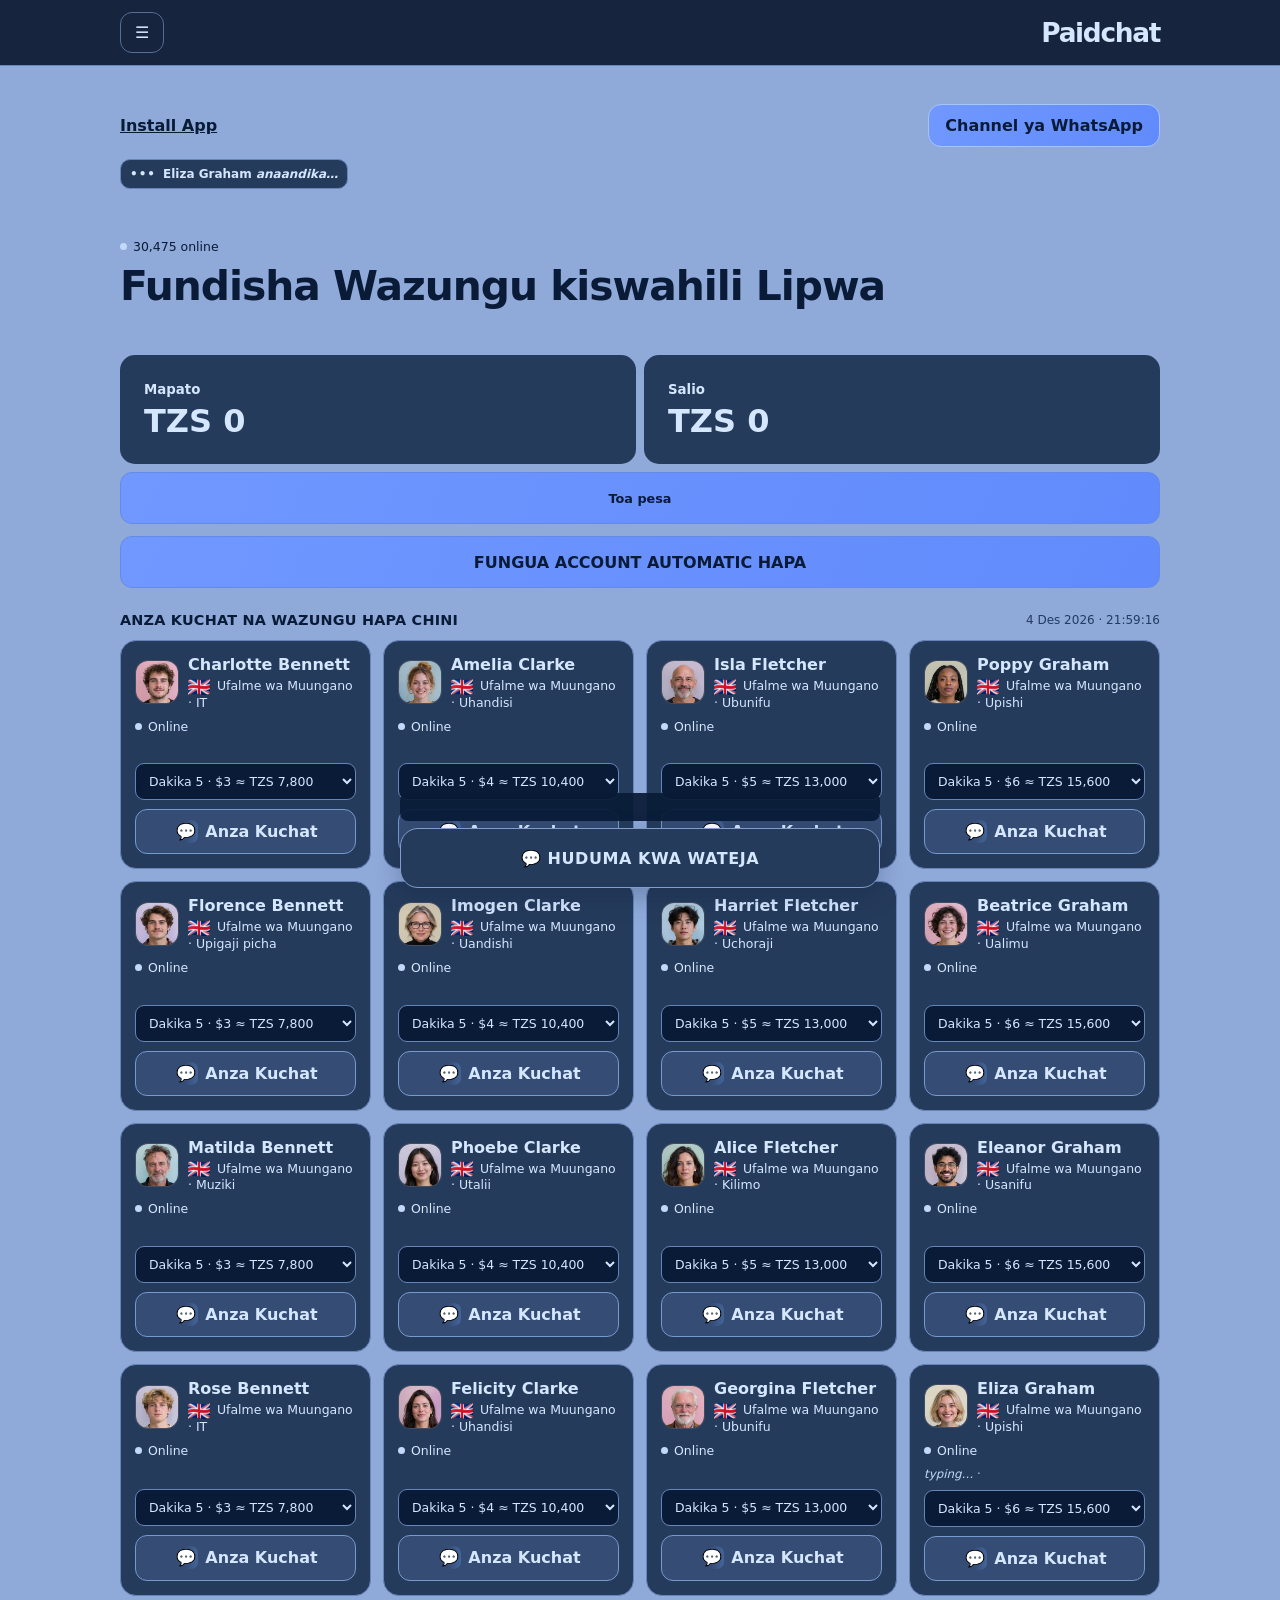
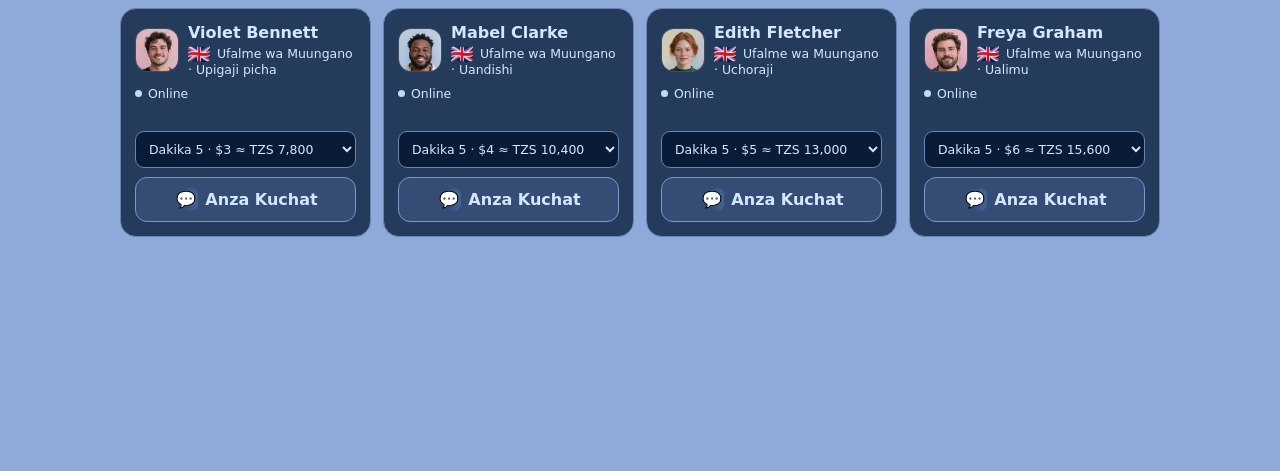
<file: index.html>
<!doctype html>
<html lang="sw">
<head>
<meta charset="utf-8"><meta name="viewport" content="width=device-width,initial-scale=1">
<meta name="theme-color" content="#16243d">
  <title>PaidChat | Mazoezi ya Kiswahili</title>
<meta name="description" content="PaidChat ni mfumo maalumu ambao umethibitishwa rasmi kwaajili ya kuchat na wazungu na kulipwa ,mazungumzo yanafanyika kwa lugha ya kiswahili">
<link rel="icon" type="image/png" href="/favicon.png">
<link rel="canonical" href="https://paidchat.site/">
<link rel="manifest" href="app.webmanifest"><link rel="stylesheet" href="style.css?v=22.2">
<link rel="apple-touch-icon" href="icon-192.png"><script src="roster.js" defer></script><script src="app.js" defer></script>
<link rel="stylesheet" href="/paidchat-theme.css?v=22.2">
</head>
<body>
<header><button id="menu" aria-label="Fungua menyu" aria-expanded="false">☰</button><a href="/dashboard/login"
   class="logo"
   aria-label="Ingia kwenye dashboard"
   style="text-decoration:none;font-weight:700">
  <span>Paid</span><span>chat</span>
</a></header>
<nav id="nav" hidden aria-label="Menyu kuu">
<a href="#">Home</a><button data-open="form">Kufungua Account</button><button data-open="withdraw">Kutoa Pesa</button><button data-open="how">Namna mfumo unavyofanya kazi</button><button data-open="faq">FAQ</button><button data-open="channel">Channel ya WhatsApp</button><button data-open="help">Huduma kwa Wateja</button><button class="install">Download App</button>
</nav>
<main>
<div class="toolbar"><button class="install text-button">Install App</button><button class="support-button" data-open="help"><span aria-hidden="true">✦</span> Huduma kwa Wateja</button></div>
<div id="typing-notices" class="typing-notices" aria-label="Arifa za kuandika za majaribio"></div>
<section class="hero lit"><span class="status"><i></i><span id="online"></span></span>
<h1>Fundisha Wazungu kiswahili Lipwa</h1></section>
<section class="wallet" aria-label="Pochi ya majaribio">
<div class="wallet-income"><small>Mapato </small><strong id="income">TZS 0</strong></div>
<div class="wallet-balance"><small>Salio </small><strong id="balance">TZS 0</strong></div>
<button class="wallet-withdraw" data-open="withdraw">Toa pesa</button>
</section>
<button class="register lit" data-open="form"><span>FUNGUA ACCOUNT AUTOMATIC HAPA</span></button>
<div class="section-head"><h2>ANZA KUCHAT NA WAZUNGU HAPA CHINI</h2><time id="datetime" title="Saa za Tanzania"></time></div>
<div id="profiles" class="grid"></div>
</main>
<footer><button class="footer-sms" data-open="sms"><span aria-hidden="true">✉</span> Tuma SMS</button><button class="footer-channel" data-open="channel"><span aria-hidden="true">◉</span> Jiunge WhatsApp Channel</button></footer>
<aside id="transaction-notice" class="transaction-notice" hidden>
<div role="status"><strong>Muamala Umethibitishwa✅</strong><p id="transaction-text"></p></div>
<button id="dismiss-transaction" aria-label="Funga arifa">×</button>
</aside>
<dialog id="modal" aria-labelledby="modal-title"><div class="dialog-head"><h2 id="modal-title"></h2><button id="close" aria-label="Funga">×</button></div><div id="panel"></div></dialog>
<dialog id="chat-notice" aria-labelledby="chat-notice-title" aria-describedby="chat-notice-description">
<button id="dismiss-chat-notice" class="notice-close" aria-label="Funga arifa">×</button>
<div class="notice-symbol" aria-hidden="true">❌</div>
<h2 id="chat-notice-title">Huwezi Kutuma Ujumbe</h2>
<p class="notice-label">Huonekani kwenye mfumo</p>
<p id="chat-notice-description">Huwezi kutuma ujumbe au kupata huduma hii kwa sasa mpaka ufungue account na kulipia 15,500/=. hivyo fungua sasa</p>
<div id="chat-notice-actions"></div>
<button id="resume-chat" autofocus>← Rudi kwenye chat</button>
</dialog>
<dialog id="withdraw-notice" class="withdraw-notice" aria-labelledby="withdraw-title" aria-describedby="withdraw-description">
<form method="dialog"><button class="notice-close" aria-label="Funga">×</button></form>
<div class="notice-symbol" aria-hidden="true">▣</div>
<h2 id="withdraw-title">Withdrawal Haipatikani</h2>
<div class="withdraw-summary"><small>SALIO LAKO</small><strong>TZS 0.00</strong></div>
<p id="withdraw-description">Huwezi kutoa pesa . Fungua account active na kulipia 15,500/= ndipo utaweza kuchat</p>
<a class="action withdraw-register" id="withdraw-register" target="_blank" rel="noopener noreferrer">Fungua Account</a>
<button id="withdraw-home" autofocus>← Rudi Nyumbani</button>
</dialog>
  <style>
body {
  padding-bottom: 130px !important;
}

/* Footer ya zamani inabadilishwa na button moja */
body > footer {
  display: none !important;
}

.lg-channel-top {
  display: inline-flex;
  align-items: center;
  justify-content: center;
  padding: 11px 16px;
  border: 1px solid #a6c4ff;
  border-radius: 13px;
  background: linear-gradient(120deg, #354c74, #253b5c);
  color: #fff;
  text-decoration: none;
  font-weight: 800;
}

#lg-support-dock {
  position: fixed;
  bottom: max(12px, env(safe-area-inset-bottom));
  left: 50%;
  transform: translateX(-50%);
  width: min(92vw, 480px);
  z-index: 9999;
  display: grid;
  gap: 7px;
  pointer-events: none;
}

#lg-support-dock[hidden] {
  display: none !important;
}

#lg-support-button {
  position: relative;
  isolation: isolate;
  width: 100%;
  min-height: 60px;
  padding: 15px;
  border: 1px solid #ffffff80;
  border-radius: 18px;
  background: linear-gradient(
    110deg,
    #253b5c,
    #354c74,
    #426397,
    #426397,
    #253b5c
  );
  background-size: 400% 400%;
  color: white;
  font: 800 16px system-ui, sans-serif;
  letter-spacing: .04em;
  text-shadow: 0 1px 3px #000;
  cursor: pointer;
  pointer-events: auto;
  box-shadow:
    0 0 18px #42639760,
    0 0 30px #8fa9d935,
    inset 0 0 18px #ffffff25;
  animation:
    lg-color-flow 12s linear infinite,
    lg-float 5s ease-in-out infinite;
}

#lg-support-button::before {
  content: "";
  position: absolute;
  inset: -3px;
  z-index: -1;
  border-radius: 21px;
  background: conic-gradient(
    #c2d9fc,
    #618afc,
    #618afc,
    #a6c4ff,
    #c2d9fc,
    #c2d9fc
  );
  filter: blur(7px);
  opacity: .5;
  animation: lg-glow 24s linear infinite;
}

#lg-support-button::after {
  content: "";
  position: absolute;
  inset: 2px;
  border-radius: 15px;
  pointer-events: none;
  background: linear-gradient(
    115deg,
    transparent 30%,
    #ffffff30 45%,
    transparent 60%
  );
  background-size: 300% 100%;
  animation: lg-shine 7s ease-in-out infinite;
}

.lg-support-ticker {
  height: 28px;
  overflow: hidden;
  border-radius: 8px;
  background: #091b37ee;
  color: #fff;
  font: 700 13px/28px system-ui, sans-serif;
  white-space: nowrap;
  pointer-events: none;
}

.lg-support-ticker span {
  display: inline-block;
  padding-left: 100%;
  animation: lg-ticker 24s linear infinite;
}

#lg-support-dialog {
  box-sizing: border-box;
  width: min(92vw, 430px);
  max-height: 85dvh;
  padding: 24px;
  border: 1px solid #618afc;
  border-radius: 23px;
  background: #091b37;
  color: #fff;
  box-shadow: 0 25px 80px #0008;
  font-family: system-ui, sans-serif;
}

#lg-support-dialog::backdrop {
  background: #091b37bb;
}

#lg-support-dialog h2 {
  margin: 0 0 20px;
  font-size: 21px;
  font-weight: 850;
}

.lg-support-options {
  display: grid;
  gap: 12px;
}

.lg-support-options a {
  display: flex;
  align-items: center;
  justify-content: center;
  min-height: 55px;
  padding: 12px;
  border: 1px solid #ffffff35;
  border-radius: 13px;
  color: white;
  text-decoration: none;
  text-align: center;
  font-size: 16px;
  font-weight: 800;
}

.lg-support-wa {
  background: #354c74;
}

.lg-support-sms {
  background: #354c74;
}

.lg-support-channel {
  background: #354c74;
}

#lg-support-close {
  display: block;
  margin: 20px auto 0;
  padding: 8px 24px;
  border: 1px solid #618afc;
  border-radius: 10px;
  background: #253b5c;
  color: white;
  font: 700 14px system-ui, sans-serif;
  cursor: pointer;
}

dialog.lg-support-host[open] {
  padding-bottom: 135px !important;
}

@keyframes lg-color-flow {
  50% { background-position: 100% 50%; }
  100% { background-position: 0% 50%; }
}

@keyframes lg-float {
  0%, 100% { translate: 0 0; rotate: 0deg; }
  30% { translate: 0 -3px; rotate: -.35deg; }
  65% { translate: 0 -1px; rotate: .35deg; }
}

@keyframes lg-glow {
  to { filter: blur(7px); }
}

@keyframes lg-shine {
  50%, 100% { background-position: 100% 0; }
}

@keyframes lg-ticker {
  from { transform: translateX(0); }
  to { transform: translateX(-100%); }
}

@media (prefers-reduced-motion: reduce) {
  #lg-support-button,
  #lg-support-button::before,
  #lg-support-button::after,
  .lg-support-ticker span {
    animation: none !important;
  }

  .lg-support-ticker {
    height: auto;
    text-align: center;
    white-space: normal;
  }

  .lg-support-ticker span {
    padding-left: 0;
  }
}
</style>

<div id="lg-support-dock">
  <div class="lg-support-ticker">
    <span>kama umelipia Wasiliana na Huduma kwa wateja hapa chini👇💬</span>
  </div>

  <button
    id="lg-support-button"
    type="button"
    aria-haspopup="dialog"
    aria-controls="lg-support-dialog"
  >
    💬 HUDUMA KWA WATEJA
  </button>
</div>

<dialog
  id="lg-support-dialog"
  aria-labelledby="lg-support-title"
>
  <h2 id="lg-support-title">HUDUMA KWA WATEJA</h2>

  <div class="lg-support-options">
    <a
      class="lg-support-wa"
      href="https://wa.me/255766716447"
      target="_blank"
      rel="noopener noreferrer"
    >
      💬 WhatsApp 
    </a>

    <a
      class="lg-support-sms"
      href="sms:+255762788833"
    >
      ✉ SMS 
    </a>

    <a
      class="lg-support-channel"
      href="https://whatsapp.com/channel/0029Vb9luCJJZg47Bhvlbw2O"
      target="_blank"
      rel="noopener noreferrer"
    >
      ◉ Ingia WhatsApp Channel
    </a>
  </div>

  <button id="lg-support-close" type="button">
    Funga
  </button>
</dialog>

<script>
(() => {
  function setupSupport() {
    const dock = document.getElementById("lg-support-dock");
    const dialog = document.getElementById("lg-support-dialog");
    const launch = document.getElementById("lg-support-button");
    const close = document.getElementById("lg-support-close");

    if (!dock || !dialog || !launch || !close) return;
    if (dock.dataset.ready === "true") return;
    dock.dataset.ready = "true";

    const channel =
      "https://whatsapp.com/channel/0029Vb9luCJJZg47Bhvlbw2O";

    const topButton =
      document.querySelector(".toolbar .support-button");

    if (topButton) {
      const link = document.createElement("a");
      link.className = "lg-channel-top";
      link.href = channel;
      link.target = "_blank";
      link.rel = "noopener noreferrer";
      link.textContent = "Channel ya WhatsApp";
      topButton.replaceWith(link);
    }

    function positionDock() {
      dock.hidden = dialog.open;

      if (dialog.open) return;

      const openDialogs = [
        ...document.querySelectorAll("dialog[open]")
      ].filter(item => item !== dialog);

      document.querySelectorAll(".lg-support-host").forEach(item => {
        if (!item.open) item.classList.remove("lg-support-host");
      });

      const host = openDialogs.at(-1) || document.body;

      if (host !== document.body) {
        host.classList.add("lg-support-host");
      }

      if (dock.parentNode !== host) {
        host.appendChild(dock);
      }
    }

    function openSupport() {
      if (!dialog.open) dialog.showModal();
      positionDock();
    }

    function closeSupport() {
      dialog.close();

      document.querySelectorAll("dialog[open]").forEach(item => {
        item.close();
      });

      positionDock();
      launch.focus({ preventScroll: true });

      window.scrollTo({
        top: 0,
        behavior: window.matchMedia(
          "(prefers-reduced-motion: reduce)"
        ).matches ? "instant" : "smooth"
      });
    }

    launch.addEventListener("click", openSupport);
    close.addEventListener("click", closeSupport);
    dialog.addEventListener("close", positionDock);

    dialog.addEventListener("cancel", event => {
      event.preventDefault();
      closeSupport();
    });

    document.addEventListener("click", event => {
      if (!(event.target instanceof Element)) return;

      if (event.target.closest('[data-open="help"]')) {
        event.preventDefault();
        event.stopImmediatePropagation();
        openSupport();
      }
    }, true);

    new MutationObserver(positionDock).observe(document.body, {
      subtree: true,
      attributes: true,
      attributeFilter: ["open"]
    });

    positionDock();
  }

  if (document.readyState === "loading") {
    document.addEventListener("DOMContentLoaded", setupSupport, {
      once: true
    });
  } else {
    setupSupport();
  }
})();
</script>

  <style>
#lg-channel-invite {
  box-sizing: border-box;
  width: min(92vw, 430px);
  max-height: 85dvh;
  overflow-y: auto;
  padding: 32px 24px 22px;
  border: 2px solid #618afc;
  border-radius: 24px;
  background: linear-gradient(145deg, #091b37, #091b37);
  color: #fff;
  text-align: center;
  font-family: system-ui, sans-serif;
  box-shadow: 0 0 24px #a6c4ff30, 0 24px 70px #0008;
}

#lg-channel-invite::backdrop {
  background: #091b37ba;
  backdrop-filter: blur(4px);
}

#lg-channel-invite .lg-invite-close {
  position: absolute;
  top: 12px;
  right: 12px;
  display: grid;
  place-items: center;
  width: 40px;
  height: 40px;
  padding: 0;
  border: 1px solid #8fa9d9;
  border-radius: 50%;
  background: #ffffff08;
  color: white;
  font-size: 27px;
  cursor: pointer;
}

#lg-channel-invite .lg-invite-icon {
  display: block;
  width: 74px;
  height: 74px;
  margin: 14px auto 18px;
  color: #a6c4ff;
}

#lg-channel-invite h2 {
  margin: 0 0 14px;
  font-size: clamp(23px, 6vw, 29px);
  line-height: 1.25;
  font-weight: 850;
}

#lg-channel-invite p {
  margin: 0 0 24px;
  color: #d5e6ff;
  font-size: 16px;
  line-height: 1.6;
}

#lg-channel-invite .lg-invite-join {
  display: flex;
  align-items: center;
  justify-content: center;
  gap: 10px;
  min-height: 56px;
  padding: 12px 16px;
  border: 1px solid #a6c4ff;
  border-radius: 14px;
  background: linear-gradient(120deg, #7894fa, #4f71b1);
  color: #fff;
  text-decoration: none;
  font-size: 19px;
  font-weight: 850;
}

#lg-channel-invite .lg-invite-later {
  display: block;
  margin: 16px auto 0;
  min-height: 44px;
  padding: 8px 16px;
  border: 0;
  background: transparent;
  color: #c2d9fc;
  font-size: 15px;
  cursor: pointer;
}

#lg-channel-invite :focus-visible {
  outline: 3px solid #a6c4ff;
  outline-offset: 4px;
}
</style>

<dialog
  id="lg-channel-invite"
  aria-labelledby="lg-invite-title"
  aria-describedby="lg-invite-description"
>
  <button
    class="lg-invite-close"
    type="button"
    aria-label="Funga mwaliko"
  >×</button>

  <svg
    class="lg-invite-icon"
    viewBox="0 0 80 80"
    fill="none"
    aria-hidden="true"
  >
    <path
      d="M64 35c0 15-12 27-28 27h-8L12 72l5-19A27 27 0 0 1 9 35C9 20 21 8 36 8S64 20 64 35Z"
      stroke="currentColor"
      stroke-width="5"
      stroke-linejoin="round"
    />
    <circle cx="24" cy="35" r="3" fill="currentColor"/>
    <circle cx="36" cy="35" r="3" fill="currentColor"/>
    <circle cx="48" cy="35" r="3" fill="currentColor"/>
  </svg>

  <h2 id="lg-invite-title">
    Usipitwe na taarifa za PaidChat 💬
  </h2>

  <p id="lg-invite-description">
    Jiunge na WhatsApp Channel yetu kupata taarifa mpya
    na maelekezo ya mfumo.
  </p>

  <a
    class="lg-invite-join"
    href="https://whatsapp.com/channel/0029Vb9luCJJZg47Bhvlbw2O"
    target="_blank"
    rel="noopener noreferrer"
  >
    💬 Jiunge Channel
  </a>

  <button class="lg-invite-later" type="button">
    Si sasa, nitaendelea
  </button>
</dialog>

<script>
(() => {
  function setupChannelInvite() {
    const invite = document.getElementById("lg-channel-invite");
    if (!invite || invite.dataset.ready === "true") return;
    invite.dataset.ready = "true";

    const storageKey = "paidchat-channel-invite-last-shown";
    const interval = 24 * 60 * 60 * 1000;
    let shown = false;
    let previousFocus = null;

    function recentlyShown() {
      try {
        const value = localStorage.getItem(storageKey);
        if (!value) return false;
        const last = Number(value);
        return Number.isFinite(last) &&
          Date.now() - last < interval;
      } catch {
        return false;
      }
    }

    function dismissInvite() {
      if (invite.open) invite.close();

      if (
        previousFocus &&
        previousFocus.isConnected &&
        !previousFocus.closest("[hidden]")
      ) {
        previousFocus.focus({ preventScroll: true });
      }
    }

    invite.querySelector(".lg-invite-close")
      .addEventListener("click", dismissInvite);

    invite.querySelector(".lg-invite-later")
      .addEventListener("click", dismissInvite);

    invite.querySelector(".lg-invite-join")
      .addEventListener("click", dismissInvite);

    invite.addEventListener("cancel", event => {
      event.preventDefault();
      dismissInvite();
    });

    function tryShow() {
      if (shown || recentlyShown()) return;

      if (
        document.visibilityState !== "visible" ||
        document.querySelector("dialog[open]")
      ) {
        window.setTimeout(tryShow, 1500);
        return;
      }

      shown = true;
      previousFocus = document.activeElement;
      invite.showModal();

      try {
        localStorage.setItem(storageKey, String(Date.now()));
      } catch {
        /* Ikiwa storage imezuiwa, ionekane mara moja ukurasa huu. */
      }

      invite.querySelector(".lg-invite-later")
        .focus({ preventScroll: true });
    }

    window.setTimeout(tryShow, 5000);
  }

  if (document.readyState === "loading") {
    document.addEventListener(
      "DOMContentLoaded",
      setupChannelInvite,
      { once: true }
    );
  } else {
    setupChannelInvite();
  }
})();
</script>


  <style>
#lg-support-button {
  background: linear-gradient(
    115deg,
    #16243d 0%,
    #354c74 45%,
    #253b5c 75%,
    #16243d 100%
  );
  background-size: 220% 220%;
  border: 1px solid #a6c4ff;
  color: #f0f7ff;
  border-radius: 18px;
  font-weight: 850;
  letter-spacing: .035em;
  text-shadow: 0 1px 2px #0006;
  box-shadow:
    0 8px 24px #0005,
    0 0 16px #8fa9d935,
    inset 0 1px 0 #ffffff25;
  animation:
    lg-premium-color 8s ease-in-out infinite,
    lg-premium-float 5s ease-in-out infinite;
}

#lg-support-button::before {
  background: linear-gradient(
    110deg,
    #a6c4ff,
    #8fa9d9,
    #618afc,
    #a6c4ff
  );
  opacity: .28;
  filter: blur(9px);
  animation: none;
}

#lg-support-button::after {
  background: linear-gradient(
    115deg,
    transparent 30%,
    #ffffff18 48%,
    transparent 65%
  );
  background-size: 300% 100%;
  animation: lg-shine 9s ease-in-out infinite;
}

@keyframes lg-premium-color {
  0%, 100% { background-position: 0% 50%; }
  50% { background-position: 100% 50%; }
}

@keyframes lg-premium-float {
  0%, 100% { transform: translateY(0); }
  50% { transform: translateY(-2px); }
}

@media (prefers-reduced-motion: reduce) {
  #lg-support-button,
  #lg-support-button::after {
    animation: none !important;
  }
}
</style>
</body></html>
</file>
<file: style.css>
:root{color-scheme:dark;font-family:system-ui,sans-serif;background:#091b37;color:#f0f7ff;--muted:#a6c4ff;--line:#253b5c;--surface:#091b37}
*{box-sizing:border-box}body{margin:0;background:radial-gradient(ellipse at top,#16243d,transparent 47%)}[hidden]{display:none!important}
header{position:sticky;top:0;z-index:2;display:flex;align-items:center;justify-content:space-between;padding:12px max(16px,calc((100vw - 1040px)/2));background:#091b37f2;border-bottom:1px solid var(--line)}
.logo{font-size:1.65rem;letter-spacing:-.05em;color:#a6c4ff;animation:hue 12s linear infinite}.logo span+span{color:#c2d9fc}
button,a{font:inherit}button{cursor:pointer}button,footer a,.action{border:1px solid var(--line);border-radius:12px;padding:10px 14px;color:inherit;background:#16243d;text-decoration:none;font-weight:650}button:hover,a:hover{filter:brightness(1.18)}:focus-visible{outline:2px solid #d5e6ff;outline-offset:3px}
nav{position:fixed;top:65px;left:12px;z-index:3;display:grid;gap:5px;background:var(--surface);border:1px solid var(--line);border-radius:16px;padding:10px;max-height:80vh;overflow:auto}nav button,nav a{text-align:left;color:inherit;padding:9px 12px}
main{max-width:1072px;margin:auto;padding:16px 16px 104px}.notice{padding:11px 13px;color:#f0f7ff;background:#253b5c;border:1px solid #426397;border-radius:12px;font-size:.88rem}.toolbar{margin-top:14px;display:flex;align-items:center;justify-content:space-between;gap:6px}.text-button{padding-left:0;background:none;border:0;text-decoration:underline;color:#d5e6ff}.hero{text-align:center;padding:23px 0 14px}.hero h1{font-size:clamp(1.3rem,4vw,2rem);margin:9px 0 0;letter-spacing:-.035em}.status{font-size:.78rem;color:#d5e6ff;display:inline-flex;align-items:center;gap:6px}.status i{width:7px;height:7px;background:#c2d9fc;border-radius:50%;animation:pulse 1.8s infinite}
.wallet{display:grid;grid-template-columns:1fr 1fr auto;align-items:center;gap:10px;background:var(--surface);border:1px solid var(--line);border-radius:16px;padding:12px}.wallet small,.meta{color:var(--muted)}.wallet strong{display:block;font-size:clamp(.82rem,3vw,1.18rem);margin-top:4px}.wallet button{font-size:.8rem;padding:8px}
.register{width:100%;margin:12px 0;background:#16243d;border-color:#426397}.register span{display:inline-block;color:#c2d9fc;animation:hue 15s linear infinite,zoom 2.6s ease-in-out infinite}
h2{font-size:1rem;margin:16px 0 12px}.grid{display:grid;grid-template-columns:repeat(auto-fit,minmax(min(100%,240px),1fr));gap:10px}.card{background:var(--surface);border:1px solid var(--line);border-radius:16px;padding:13px;display:grid;gap:8px}.profile-head{display:flex;align-items:center;gap:9px}.avatar{display:grid;place-items:center;flex:0 0 40px;height:40px;border-radius:13px;background:#253b5c;font-weight:800}.meta{font-size:.78rem;margin-top:4px}.typing{min-height:1em;font-size:.74rem;color:#a6c4ff}select,input{width:100%;padding:9px;border:1px solid var(--line);border-radius:9px;background:#091b37;color:inherit;font:inherit}select{font-size:.78rem}.primary{background:#354c74;border-color:#7894fa;color:white}
footer{position:fixed;bottom:0;left:0;right:0;z-index:2;display:flex;justify-content:space-between;gap:7px;padding:12px max(12px,calc((100vw - 1040px)/2));padding-bottom:max(12px,env(safe-area-inset-bottom));background:#091b37f2}footer a,footer button{font-size:clamp(.7rem,3.2vw,.95rem);background:#253b5c;animation:hue 18s steps(10) infinite,hop 5s infinite}footer button{background:#426397;animation-delay:.35s}
dialog{width:min(94vw,540px);max-height:88dvh;background:#091b37;color:inherit;border:1px solid #426397;border-radius:20px;padding:16px}dialog::backdrop{background:#091b37cc}.dialog-head{display:flex;justify-content:space-between;align-items:center;gap:8px}.dialog-head h2{margin:0}.dialog-head button{padding:5px 11px;font-size:1.25rem}.thread{display:grid;gap:8px;max-height:38dvh;overflow:auto;margin:12px 0}.bubble{padding:10px;background:#16243d;border-radius:12px;max-width:90%;overflow-wrap:anywhere}.mine{justify-self:end;background:#253b5c}.compose{display:flex;gap:6px}.actions{display:flex;flex-wrap:wrap;gap:8px;margin:12px 0}.wa{background:#354c74}.sms{background:#253b5c}
@keyframes hue{to{filter:none}}@keyframes zoom{50%{transform:scale(1.045)}}@keyframes hop{8%,17%,100%{transform:translateY(0)}12%{transform:translateY(-5px)}}@keyframes pulse{60%{box-shadow:0 0 0 5px #c2d9fc00}0%{box-shadow:0 0 0 0 #c2d9fc80}}
@media(prefers-reduced-motion:reduce){*,*::before,*::after{animation:none!important}}

body{background:radial-gradient(ellipse 700px 460px at 50% 35px,#16243d 0%,transparent 100%)}
header{min-height:62px}
.logo{animation-timing-function:steps(15,end)}
.notice{display:flex;align-items:center;gap:9px;background:#16243d;border-color:#354c74;color:#d5e6ff}
.notice strong{flex:none;padding:4px 7px;border-radius:6px;background:#a6c4ff;color:#16243d;font-size:.71rem;letter-spacing:.08em}
.hero{margin:12px 0;padding:25px 12px;background:linear-gradient(145deg,#16243d,#091b37);border:1px solid #253b5c;border-radius:20px}
.wallet{padding:14px}
.register{background:linear-gradient(100deg,#16243d,#253b5c,#16243d);padding:13px}
.register span{animation-timing-function:steps(24,end),ease-in-out}
.section-head{display:flex;align-items:center;justify-content:space-between;gap:12px;margin:12px 0}
.section-head h2{margin:0;font-size:.9rem;letter-spacing:.015em}
.section-head span{flex:none;color:var(--muted);font-size:.75rem}
.grid{gap:12px}
.card{background:linear-gradient(145deg,#16243d,#091b37);padding:14px;gap:9px}
.avatar{flex-basis:44px;height:44px;border:1px solid #ffffff30}
.card .primary{min-height:42px}
button:disabled{opacity:.55;cursor:default}
.dialog-head{padding-bottom:10px;border-bottom:1px solid var(--line)}
.thread{min-height:105px}
#chat-form{margin-top:12px;padding:10px 12px;background:#16243d;border-radius:12px;font-size:.88rem}
#chat-form p{margin:5px 0 9px}
@media(min-width:650px){main{padding-top:24px}.hero{padding-block:34px}}

@property --light-angle{syntax:"<angle>";initial-value:0deg;inherits:false}
.lit{position:relative;isolation:isolate}
.lit::before{content:"";position:absolute;inset:-1px;padding:2px;border-radius:inherit;pointer-events:none;background:conic-gradient(from var(--light-angle),transparent 0% 69%,#618afc 79%,#d5e6ff 83%,#c2d9fc 85%,transparent 91%);mask:linear-gradient(#fff 0 0) content-box,linear-gradient(#fff 0 0);mask-composite:exclude;animation:orbit 5s linear infinite}
.register.lit::before{animation-duration:3.8s}
@keyframes orbit{to{--light-angle:360deg}}
.portrait{display:block;width:44px;object-fit:cover;background:#16243d}
.typing-notices{display:flex;flex-wrap:wrap;gap:7px;margin-top:12px}
.typing-notice{display:flex;align-items:center;gap:7px;min-width:0;padding:7px 9px;background:#16243d;border:1px solid #426397;border-radius:10px;color:#f0f7ff;font-size:.75rem}
.typing-notice small{color:#d5e6ff;font-size:.64rem}
.typing-dots{color:#d5e6ff;letter-spacing:1px;animation:blink 1.6s ease-in-out infinite}
@keyframes blink{50%{opacity:.38}}
.section-head{flex-wrap:wrap;gap:5px 12px}
#datetime{color:var(--muted);font-size:.75rem;font-variant-numeric:tabular-nums}
footer .footer-sms{background:#253b5c}
footer .footer-channel{background:#426397}
footer button span{display:inline-block;margin-right:3px}
.contact-card{margin-top:14px;padding:15px;border:1px solid #426397;border-radius:14px;background:#16243d}
.contact-card p{color:#c2d9fc}
.contact-card .action{display:inline-block}
.channel-card{background:#253b5c;border-color:#426397}

.typing em,.typing-notice em{color:#c2d9fc;font-style:italic}
.typing-notice{cursor:pointer;text-align:left}
.support-button{background:linear-gradient(110deg,#354c74,#354c74);border-color:#7894fa;box-shadow:0 3px 14px #091b37aa}
.support-button span{color:#d5e6ff;margin-right:4px}
.sound-toggle{font-size:.78rem;padding-block:6px}
.transaction-notice{position:fixed;z-index:4;top:70px;left:50%;width:min(92vw,440px);transform:translateX(-50%);display:flex;align-items:flex-start;gap:8px;justify-content:space-between;background:#16243d;border:1px solid #618afc;border-radius:15px;padding:12px;box-shadow:0 12px 35px #0008;animation:notice-drop .35s ease-out}
.transaction-notice strong{color:#d5e6ff;font-size:.8rem}
.transaction-notice p{line-height:1.45;margin:5px 0 0;font-size:.92rem}
.transaction-notice button{padding:3px 9px}
@keyframes notice-drop{from{transform:translate(-50%,-24px);opacity:0}}

.country-flag{display:inline-block;width:22px;height:16px;object-fit:contain;vertical-align:middle;margin-right:3px}

.chat-online{display:flex;margin-top:5px;font-weight:600}
.send-message{flex:0 0 44px;min-height:44px;display:grid;place-items:center;padding:0;border-radius:50%}
.compose input{min-width:0}
.finish-practice{margin-top:10px;font-size:.82rem}
#chat-notice{position:fixed;inset:0;margin:auto;width:min(90vw,400px);max-height:88dvh;text-align:center;background:#f0f7ff;color:#16243d;border:1px solid #d5e6ff;border-radius:22px;padding:24px;box-shadow:0 22px 65px #091b3777}
#chat-notice::backdrop{background:#091b3786}
#chat-notice .notice-close{position:absolute;top:10px;right:10px;background:transparent;border:0;font-size:1.25rem;padding:6px 10px}
.notice-symbol{display:grid;place-items:center;margin:auto;width:48px;height:48px;border-radius:15px;background:#426397;color:#fff;font-size:1.5rem;font-weight:800}
#chat-notice h2{font-size:1.2rem;margin:12px 0 8px}
#chat-notice .notice-label{background:#f0f7ff;color:#354c74;border-radius:10px;padding:8px;font-weight:700}
#chat-notice p{font-size:.9rem;line-height:1.5;margin:10px 0}
#chat-notice .action,#resume-chat{display:block;width:100%;margin-top:9px}
#chat-notice .action{background:#426397;border-color:#426397}
#resume-chat{background:#f0f7ff;color:#253b5c;border-color:#c2d9fc}

.wallet{background:#091b37;border-color:#354c74;gap:8px;padding:8px}
.wallet-income,.wallet-balance{min-width:0;border-radius:11px;padding:9px 8px;background:#253b5c;color:#d5e6ff}
.wallet-balance{background:#253b5c;color:#d5e6ff}
.wallet-income small,.wallet-balance small{color:inherit}
.wallet-withdraw,.gold-action,footer .footer-sms,footer .footer-channel{background:linear-gradient(110deg,#354c74,#16243d);border-color:#618afc;color:#d5e6ff}
footer .footer-sms,footer .footer-channel{animation:hop 5s infinite}
.card .start-chat{display:inline-flex;align-items:center;justify-content:center;gap:7px;color:#d5e6ff;background:#16243d;border-color:#618afc}
.start-icon{display:inline-grid;place-items:center;width:25px;height:23px;border-radius:7px;background:linear-gradient(90deg,#354c74,#354c74,#426397,#4f71b1,#4f71b1,#354c74);background-size:240% 100%;animation:chat-colors 4s linear infinite}
@keyframes chat-colors{from{background-position:100% 0}to{background-position:0 0}}
.chat-locked{margin-top:12px;padding:12px;border:1px solid #4f71b1;border-radius:12px;background:#16243d;color:#d5e6ff;font-size:.88rem}
.chat-locked p{margin:0 0 10px}
.chat-locked .action{display:inline-block}

.practice-note{margin:8px 0 0;color:var(--muted);font-size:.81rem}
.withdraw-notice{position:fixed;inset:0;margin:auto;width:min(88vw,440px);max-height:88dvh;box-sizing:border-box;text-align:center;background:#fff;color:#16243d;border:1px solid #d5e6ff;border-radius:26px;padding:28px 22px;box-shadow:0 22px 65px #091b3770}
.withdraw-notice::backdrop{background:#253b5ca8;backdrop-filter:blur(4px)}
.withdraw-notice .notice-close{position:absolute;right:12px;top:10px;background:transparent;color:#426397;border:0;font-size:1.25rem}
.withdraw-notice .notice-symbol{background:#d5e6ff;color:#426397}
.withdraw-notice h2{font-size:1.25rem;margin:18px 0 14px}
.withdraw-summary{display:grid;gap:5px;background:#f0f7ff;border:1px solid #d5e6ff;border-radius:15px;padding:12px}
.withdraw-summary small{color:#426397;font-weight:700}
.withdraw-summary strong{color:#426397;font-size:1.55rem}
.withdraw-notice p{color:#354c74;font-size:.9rem;line-height:1.5;margin:15px 0}
.withdraw-notice .action,.withdraw-notice #withdraw-home{display:block;width:100%;margin-top:10px}
.withdraw-notice .withdraw-register{background:#426397;color:#fff;border-color:#426397}
.withdraw-notice #withdraw-home{background:#f0f7ff;color:#253b5c;border-color:#c2d9fc}
</file>
<file: paidchat-theme.css>
:root {
  color-scheme: light;
  --ink: #091b37;
  --navy: #16243d;
  --card: #253b5c;
  --ice: #d5e6ff;
  --page: #8fa9d9;
  --muted: #213c62;
  --surface: #e0ecff;
  --line: #6685b9;
  --accent: #618afc;
  --action: linear-gradient(112deg, #7098ff, var(--accent));
  background: var(--page);
  color: var(--ink);
}

body { background: var(--page); }
header, footer { background: var(--navy); color: var(--ice); }
header .logo, header .logo span { color: var(--ice); animation: none; }
header #menu { background: transparent; color: var(--ice); border-color: #526f96; }
.demo-badge {
  padding: 5px 9px;
  border-radius: 7px;
  background: #a6c4ff;
  color: var(--ink);
  font-weight: 850;
  font-size: .71rem;
  letter-spacing: .09em;
}

button, .action, footer button, footer a {
  background: var(--card);
  color: var(--ice);
  border-color: var(--line);
}
.toolbar .text-button { color: var(--ink); background: transparent; }
.hero {
  padding-inline: 0;
  text-align: left;
  background: transparent;
  border: 0;
  color: var(--ink);
}
.hero h1, .hero .status, .account-notification p, .account-notification strong { color: var(--ink); }
.hero h1 { font-size: clamp(1.45rem, 5.8vw, 2.55rem); line-height: 1.13; letter-spacing: -.025em; }
.hero.lit::before, .register.lit::before { display: none; }
.hero.account-notification { padding-inline: 16px; background: #aec5ef; border: 1px solid var(--line); }

.wallet {
  display: grid;
  grid-template-columns: repeat(2, minmax(0, 1fr));
  background: transparent;
  border: 0;
  padding: 0;
}
.wallet-income, .wallet-balance {
  padding: clamp(13px, 4vw, 24px);
  border-radius: 15px;
  background: var(--card);
  color: var(--ice);
}
.wallet small { color: var(--ice); font-weight: 700; }
.wallet strong { font-size: clamp(1.2rem, 5vw, 2rem); overflow-wrap: anywhere; }
.wallet > .wallet-withdraw, .wallet > .wallet-actions { grid-column: 1 / -1; }
.wallet-withdraw, .register, .gold-action, .support-button, .withdraw-register, dialog .primary {
  background: var(--action);
  color: var(--ink);
  border-color: #6489e8;
  box-shadow: none;
}
.wallet-withdraw, .register { min-height: 52px; font-weight: 800; }
.register span { color: var(--ink); animation: none; }

.card { background: var(--card); color: var(--ice); }
.card .meta, .card small, .card .status { color: var(--ice); }
.card .start-chat { background: #354c74; color: var(--ice); border-color: #7699ce; }
.typing-notice { background: var(--card); color: var(--ice); border-color: var(--line); }
.typing-notice em, .typing-notice small, .typing-dots { color: var(--ice); }
body .transaction-notice {
  background: #7894fa;
  color: var(--ink);
  border: 1px solid #9ab4ff;
}
body .transaction-notice strong, body .sms-app-row,
body .sms-demo-content p, body .sms-demo-icon { color: var(--ink); }

nav, dialog, .contact-card, .channel-card,
body #chat-notice, body #withdraw-notice {
  background: var(--surface);
  color: var(--ink);
  border-color: var(--line);
}
dialog::backdrop { background: #0b1728a8; }
#chat-form, .thread, .withdraw-summary, .demo-record, .chat-locked, .fee-summary {
  background: #c9ddff;
  color: var(--ink);
}
.bubble, .bubble.mine { background: var(--card); color: var(--ice); }
.contact-card p, dialog .meta, .practice-note, .demo-info { color: var(--muted); }
dialog input, dialog select { background: #f4f8ff; color: var(--ink); border-color: var(--line); }
footer .footer-sms, footer .footer-channel { background: var(--card); color: var(--ice); }
html .lg-channel-top, html #lg-channel-invite .lg-invite-join,
html #lg-support-dialog #lg-support-close {
  background: var(--action);
  color: var(--ink);
  border-color: #a6c4ff;
}
html #lg-support-button {
  background: var(--card);
  color: var(--ice);
  border-color: #829dcc;
  text-shadow: none;
  animation: none;
  box-shadow: 0 8px 25px #10203a40;
}
html #lg-support-button::before, html #lg-support-button::after { display: none; }
html #lg-channel-invite, html #lg-support-dialog { background: var(--navy); color: var(--ice); border-color: #83a9ea; }
html #lg-support-dialog .lg-support-options a { background: var(--card); color: var(--ice); }
html #lg-channel-invite h2, html #lg-channel-invite p, html #lg-channel-invite .lg-invite-later { color: var(--ice); }
:focus-visible { outline: 3px solid #2955ab; outline-offset: 3px; }
</file>
